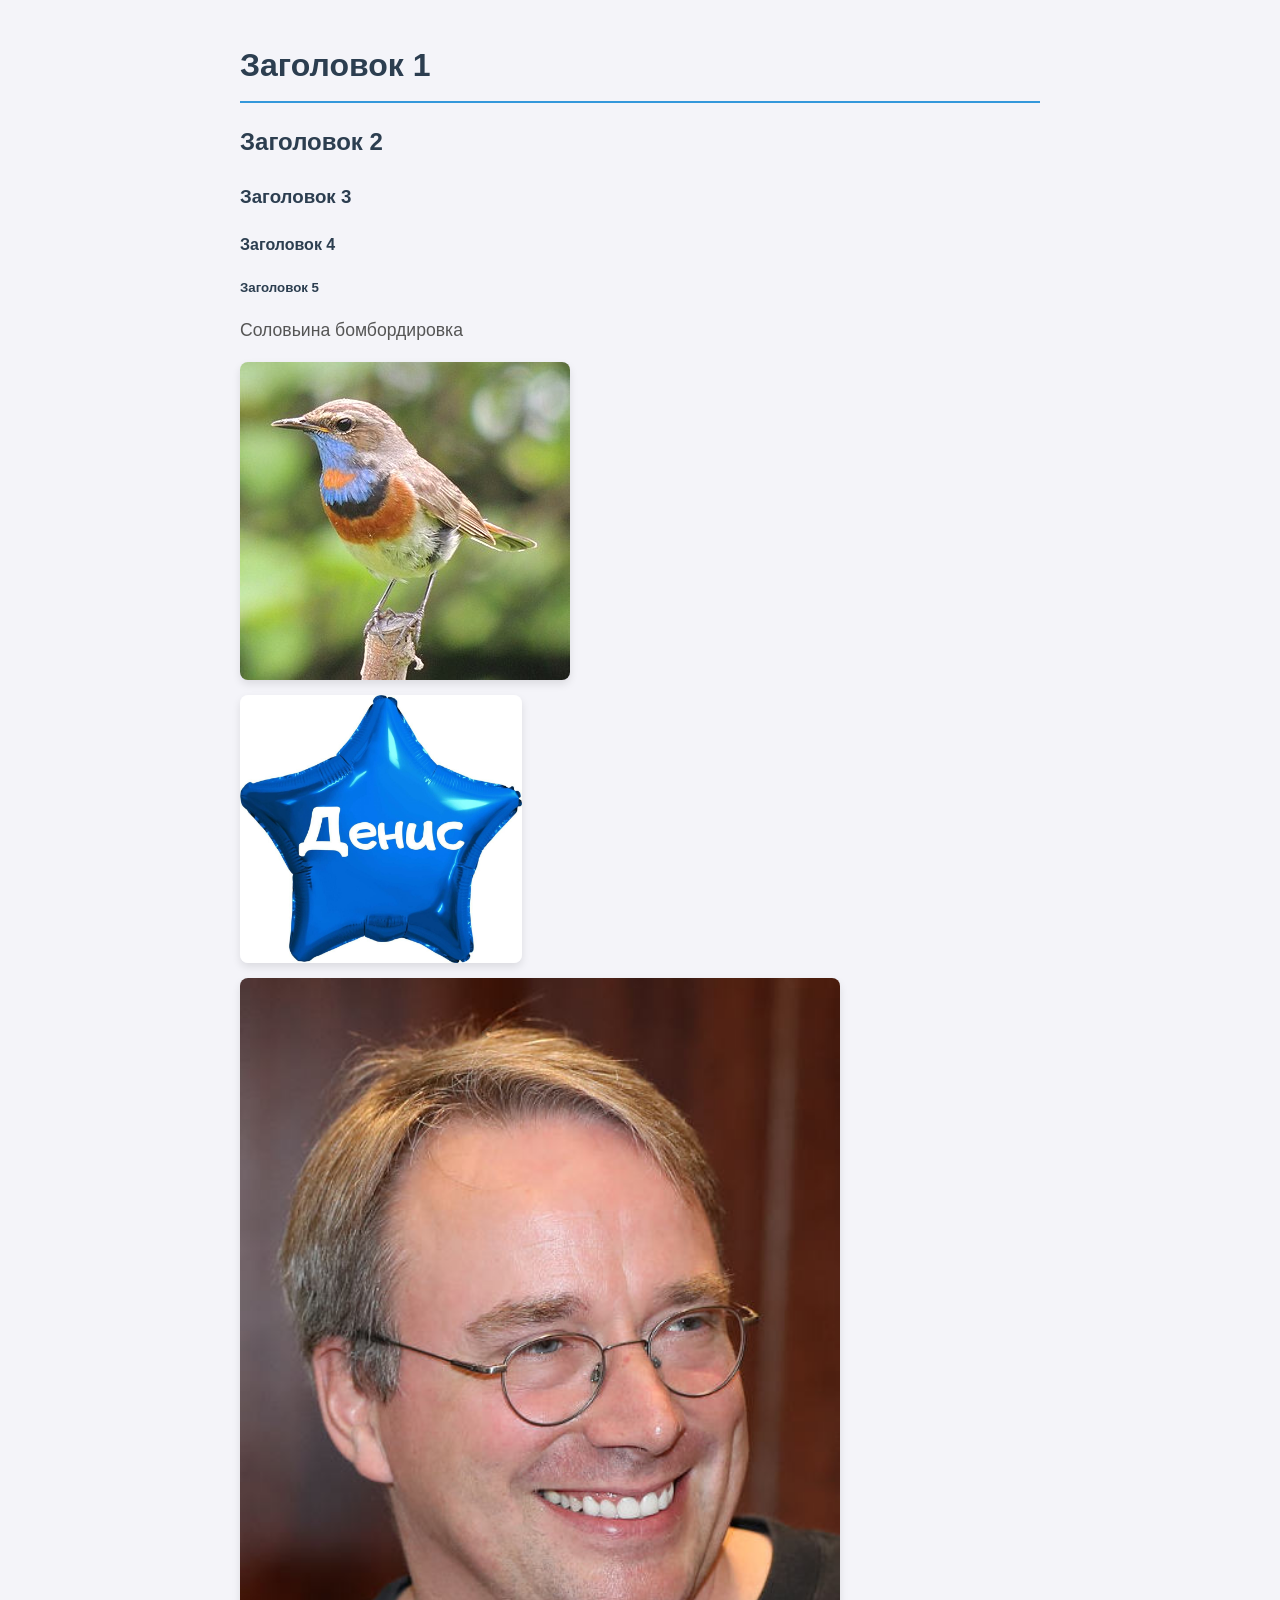
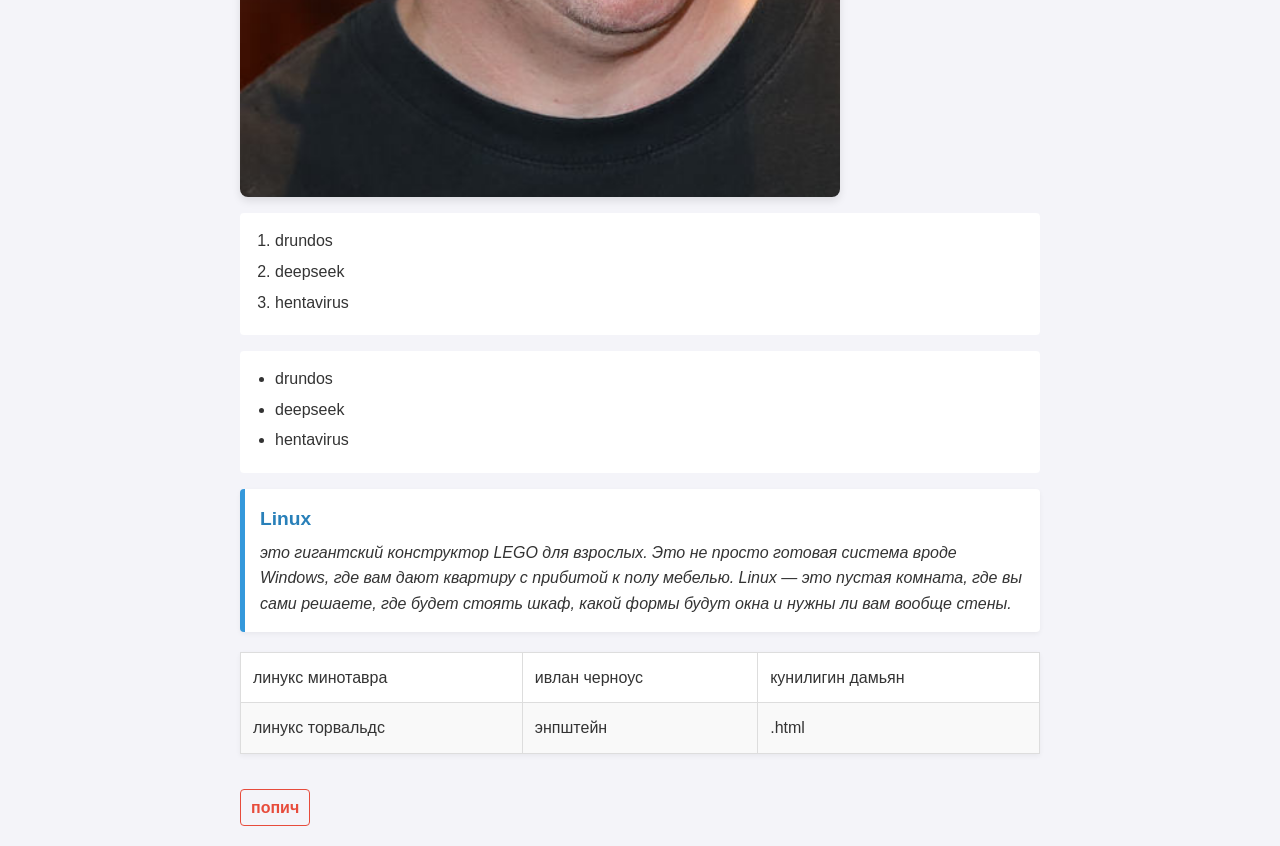
<file: index.html>
<!doctype html>
<html lang="ru">
    <head>
        <meta charset="UTF-8" />
        <meta name="viewport" content="width=device-width, initial-scale=1.0" />
        <title>Drun</title>
        <link rel="stylesheet" href="style.css">
    </head>
    <body>
        <h1>Заголовок 1</h1>
        <h2>Заголовок 2</h2>
        <h3>Заголовок 3</h3>
        <h4>Заголовок 4</h4>
        <h5>Заголовок 5</h5>
        <p>Соловьина бомбордировка</p>
        <img src="image/Luscinia_svecica_volgae.jpg" alt="соловей" />
        <img src="image/6614669105.jpg" alt="динес" height="300" width="282" />
        <img
            src="image/Lc3_2018_(263682303)_(cropped).jpeg"
            alt="линукс торвальдс"
            height="600"
            width="600"
        />
        <ol>
            <li>drundos</li>
            <li>deepseek</li>
            <li>hentavirus</li>
        </ol>
        <ul>
            <li>drundos</li>
            <li>deepseek</li>
            <li>hentavirus</li>
        </ul>
        <dl>
            <dt><strong>Linux</strong></dt>
            <dd>
                это гигантский конструктор LEGO для взрослых. Это не просто
                готовая система вроде Windows, где вам дают квартиру с прибитой
                к полу мебелью. Linux — это пустая комната, где вы сами решаете,
                где будет стоять шкаф, какой формы будут окна и нужны ли вам
                вообще стены.
            </dd>
        </dl>
        <table>
            <tr>
                <td>линукс минотавра</td>
                <td>ивлан черноус</td>
                <td>кунилигин дамьян</td>
            </tr>
            <tr>
                <td>линукс торвальдс</td>
                <td>энпштейн</td>
                <td>.html</td>
            </tr>
        </table>
        <a
            href="https://drebedenboi.fandom.com/ru/wiki/%D0%9F%D0%B0%D0%BF%D0%B8%D1%87"
            >попич
        </a>
    </body>
</html>
</file>
<file: style.css>
/* Общие настройки страницы */
body {
    font-family: Arial, sans-serif;
    line-height: 1.6;
    max-width: 800px;
    margin: 0 auto;
    padding: 20px;
    background-color: #f4f4f9;
    color: #333;
}

/* Заголовки */
h1, h2, h3, h4, h5 {
    color: #2c3e50;
    margin-top: 20px;
    margin-bottom: 10px;
}

h1 {
    border-bottom: 2px solid #3498db;
    padding-bottom: 10px;
}

/* Текст и абзацы */
p {
    font-size: 1.1em;
    color: #555;
}

/* Списки определений (блок про Linux) */
dl {
    background-color: #fff;
    padding: 15px;
    border-left: 5px solid #3498db;
    border-radius: 4px;
    box-shadow: 0 2px 5px rgba(0,0,0,0.05);
}

dt {
    font-size: 1.2em;
    color: #2980b9;
}

dd {
    margin-left: 0;
    margin-top: 5px;
    font-style: italic;
}

/* Обычные списки */
ol, ul {
    padding-left: 20px;
    background: #fff;
    padding: 15px 15px 15px 35px;
    border-radius: 4px;
}

li {
    margin-bottom: 5px;
}

/* Изображения */
img {
    display: block;
    max-width: 100%;
    height: auto; /* Позволяет первому фото не растягиваться */
    margin: 15px 0;
    border-radius: 8px;
    box-shadow: 0 4px 8px rgba(0,0,0,0.1);
}

/* Таблица */
table {
    width: 100%;
    border-collapse: collapse;
    margin: 20px 0;
    background: #fff;
    box-shadow: 0 2px 5px rgba(0,0,0,0.05);
}

td {
    border: 1px solid #ddd;
    padding: 12px;
    text-align: left;
}

tr:nth-child(even) {
    background-color: #f9f9f9;
}

/* Ссылки */
a {
    display: inline-block;
    color: #e74c3c;
    text-decoration: none;
    font-weight: bold;
    margin-top: 15px;
    padding: 5px 10px;
    border: 1px solid #e74c3c;
    border-radius: 4px;
    transition: all 0.3s ease;
}

a:hover {
    background-color: #e74c3c;
    color: #fff;
}
</file>
